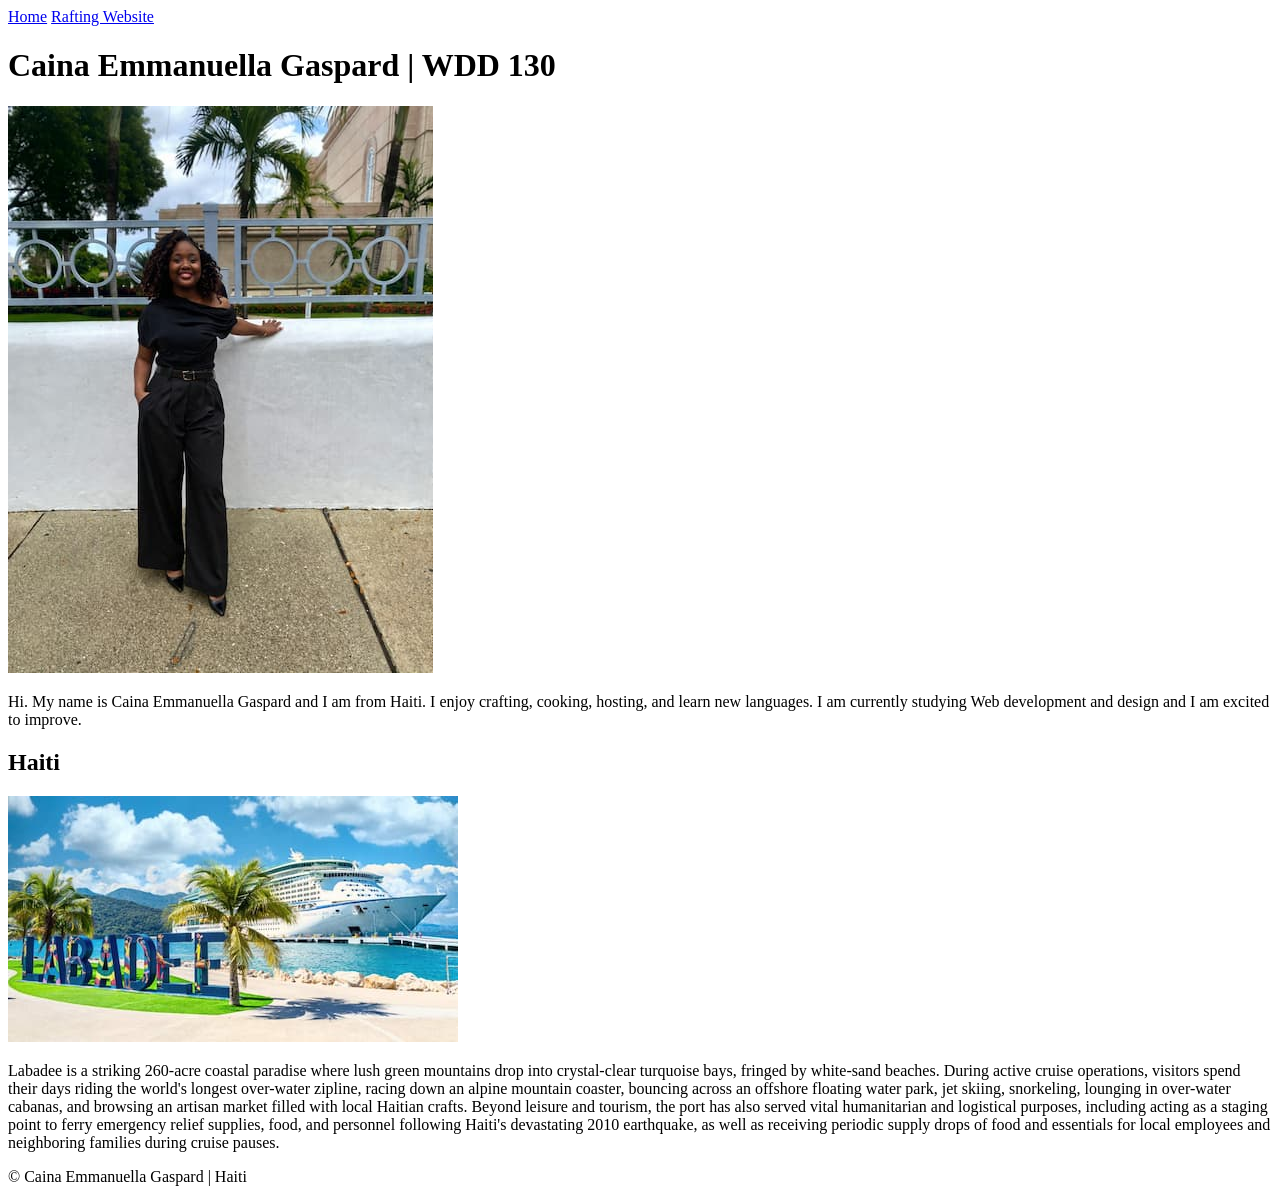
<file: index.html>
<!DOCTYPE html>
<html lang="en-US">

<head>
    <meta charset="utf-8">
    <meta name="viewport" content="width=device-width, initial-scale=1.0">
    <title>Caina Emmanuella Gaspard | WDD 130</title>
    <meta name="description" content="Caina Emmanuella Gaspard's WDD 130 course homepage.">
    <meta name="author" content="Caina Emmanuella Gaspard ">
</head>

<body>

    <header>
        <nav>
            <a href="#">Home</a>
            <a href="wwr/">Rafting Website</a>
        </nav>
    </header>

    <main>
        <h1>Caina Emmanuella Gaspard | WDD 130</h1>

        <img src="images/caina-small.jpg" alt="Caina Emmanuella Gaspard" width="425" height="567">

        <p>

            Hi. My name is Caina Emmanuella Gaspard and I am from Haiti. I
            enjoy crafting, cooking, hosting, and learn new languages. I am currently
            studying
            Web
            development and design and I am excited to improve.

        </p>

    </main>

    <aside>
        <h2>Haiti</h2>

        <img src="images/labadee.jpg" alt="Citadelle Laferrière historic fortress in Haiti"
          width="450" height="246">

        <p>
            Labadee is a striking 260-acre coastal paradise where lush green mountains drop into
            crystal-clear
            turquoise bays, fringed by white-sand beaches. During active cruise operations, visitors
            spend their
            days riding the world's longest over-water zipline, racing down an alpine mountain
            coaster, bouncing
            across an offshore floating water park, jet skiing, snorkeling, lounging in over-water
            cabanas, and
            browsing an artisan market filled with local Haitian crafts.
            Beyond leisure and tourism, the port has also served vital
            humanitarian and
            logistical purposes, including acting as a staging point to ferry emergency relief
            supplies, food,
            and personnel following Haiti's devastating 2010 earthquake, as well as receiving
            periodic supply
            drops of food and essentials for local employees and neighboring families during cruise
            pauses.
        </p>

    </aside>

    <footer>
        <p>© Caina Emmanuella Gaspard | Haiti</p>
    </footer>

</body>

</html>
</file>
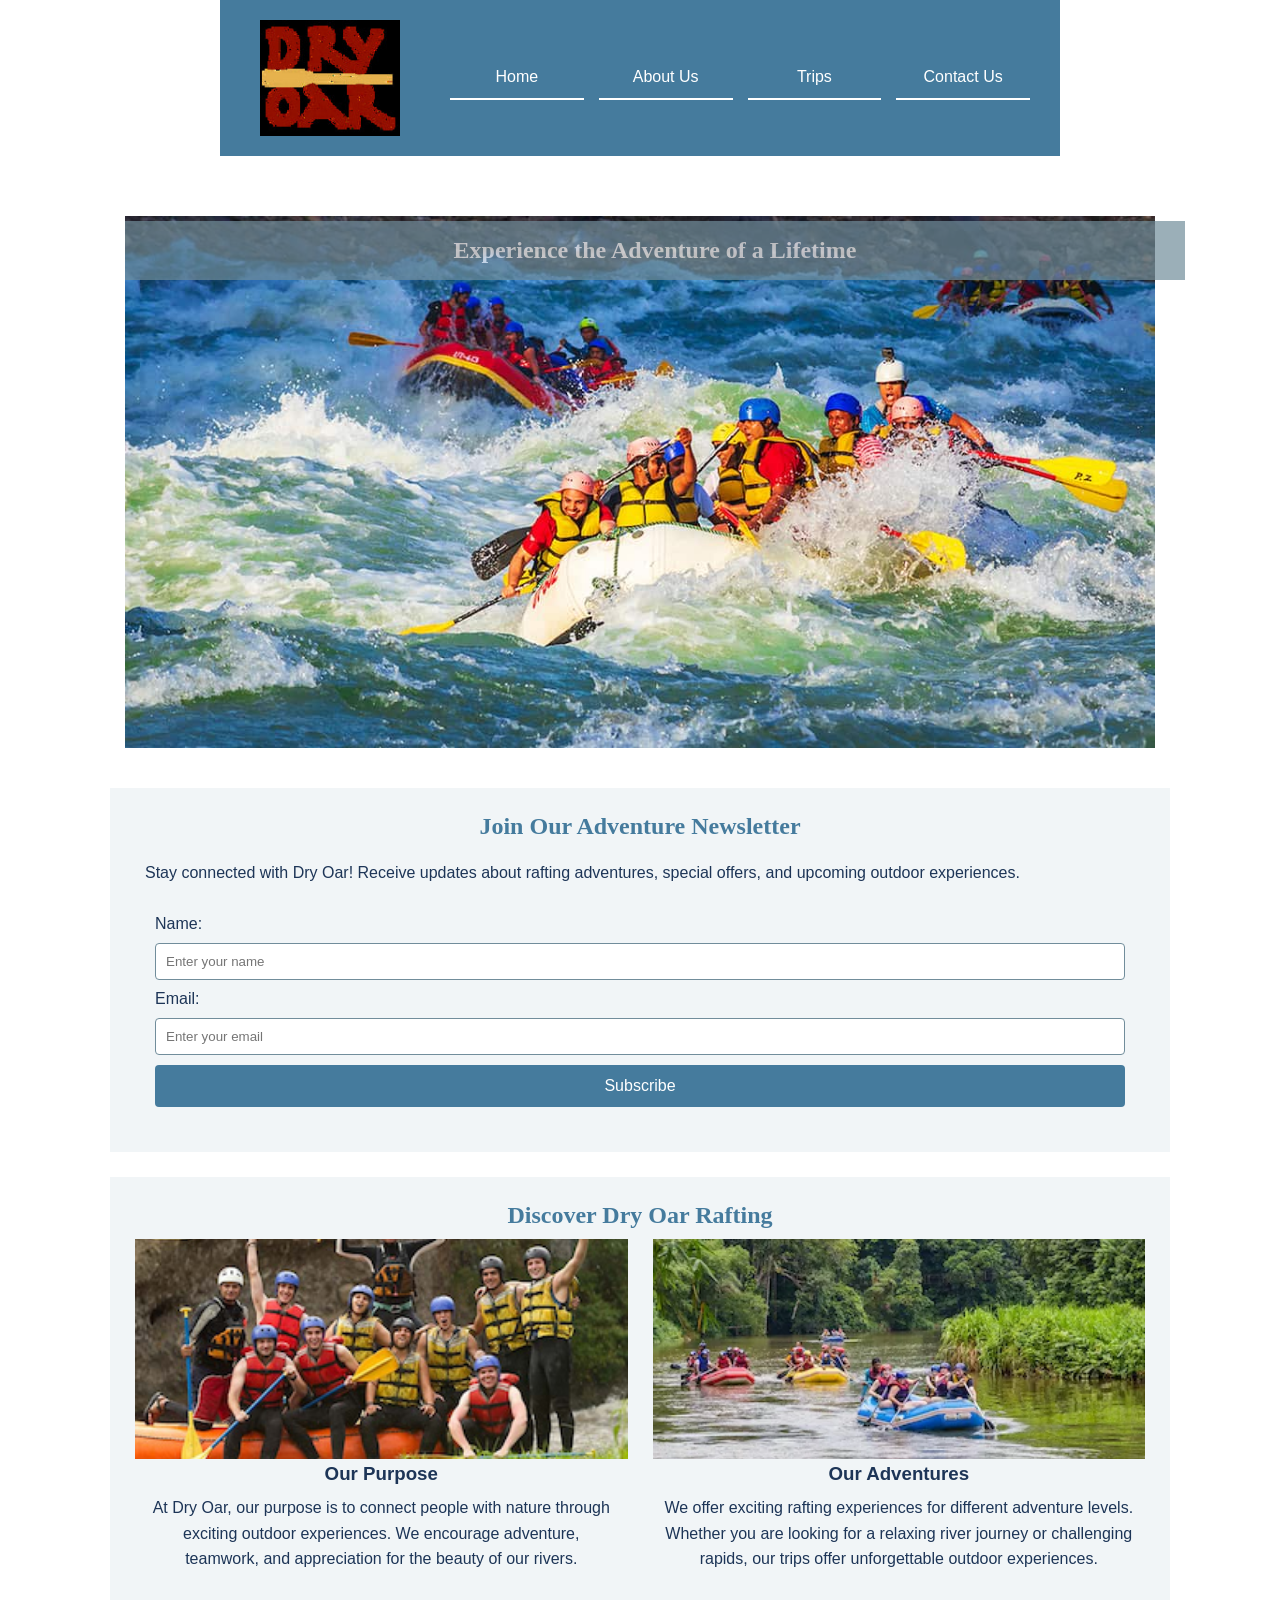
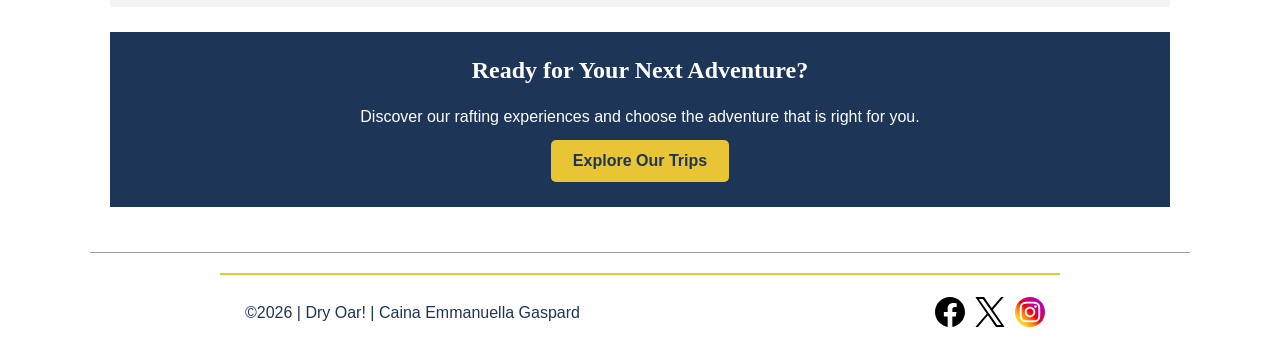
<file: wwr/index.html>
<!DOCTYPE html>
<html lang="en">

<head>
    <meta charset="UTF-8">
    <meta name="viewport" content="width=device-width, initial-scale=1.0">

    <meta name="description"
      content="Discover exciting white water rafting adventures with Dry Oar. Explore our river experiences and plan your next outdoor adventure.">

    <meta name="author" content="Caina Emmanuella Gaspard">

    <title>Home | Dry Oar Rafting</title>

    <link rel="stylesheet" href="styles/rafting.css">
</head>

<body>

    <header>
        <img class="logo" src="images/dry_oar_logo.jpg" alt="Dry Oar Rafting Company Logo">

        <nav class="primary-nav">
            <ul>
                <li><a href="index.html">Home</a></li>
                <li><a href="about.html">About Us</a></li>
                <li><a href="trips.html">Trips</a></li>
                <li><a href="contact.html">Contact Us</a></li>
            </ul>
        </nav>
    </header>

    <main class="home-main">

        <!-- HERO SECTION -->
        <section class="hero">
            <img src="images/hero_image.jpg" alt="White water rafting adventure on a river">

            <h1>Experience the Adventure of a Lifetime</h1>
        </section>

        <!-- NEWSLETTER SIGNUP -->
        <section class="newsletter-section">
            <h2>Join Our Adventure Newsletter</h2>

            <p>
                Stay connected with Dry Oar! Receive updates about
                rafting adventures, special offers, and upcoming
                outdoor experiences.
            </p>

            <form class="contact-form" action="#" method="post">

                <label for="newsletter-name">Name:</label>
                <input type="text" id="newsletter-name" name="name" placeholder="Enter your name"
                  required>

                <label for="newsletter-email">Email:</label>
                <input type="email" id="newsletter-email" name="email"
                  placeholder="Enter your email" required>

                <button type="submit">Subscribe</button>

            </form>
        </section>

        <!-- COMPANY PURPOSE AND OFFERINGS -->
        <section class="home-content">

            <h2>Discover Dry Oar Rafting</h2>

            <div class="home-grid">

                <article>
                    <img src="images/happy_rafting.jpg"
                      alt="People enjoying a white water rafting adventure">

                    <h3>Our Purpose</h3>

                    <p>
                        At Dry Oar, our purpose is to connect people
                        with nature through exciting outdoor
                        experiences. We encourage adventure,
                        teamwork, and appreciation for the beauty
                        of our rivers.
                    </p>
                </article>

                <article>
                    <img src="images/adventures.webp"
                      alt="An exciting white water rafting experience">

                    <h3>Our Adventures</h3>

                    <p>
                        We offer exciting rafting experiences for
                        different adventure levels. Whether you are
                        looking for a relaxing river journey or
                        challenging rapids, our trips offer
                        unforgettable outdoor experiences.
                    </p>
                </article>

            </div>

        </section>

        <!-- TRIPS CALL TO ACTION -->
        <section class="home-cta">

            <h2>Ready for Your Next Adventure?</h2>

            <p>
                Discover our rafting experiences and choose
                the adventure that is right for you.
            </p>

            <a href="trips.html">Explore Our Trips</a>

        </section>

    </main>

    <footer>
        <p>©2026 | Dry Oar! | Caina Emmanuella Gaspard</p>

        <nav class="socialmedia">

            <a href="https://facebook.com" target="_blank" rel="noopener">
                <img src="images/facebook.svg" alt="Facebook Icon">
            </a>

            <a href="https://x.com" target="_blank" rel="noopener">
                <img src="images/x-social-media-icon.svg" alt="X social media icon">
            </a>

            <a href="https://instagram.com" target="_blank" rel="noopener">
                <img src="images/instagram.svg" alt="Instagram Icon">
            </a>

        </nav>
    </footer>

</body>

</html>
</file>
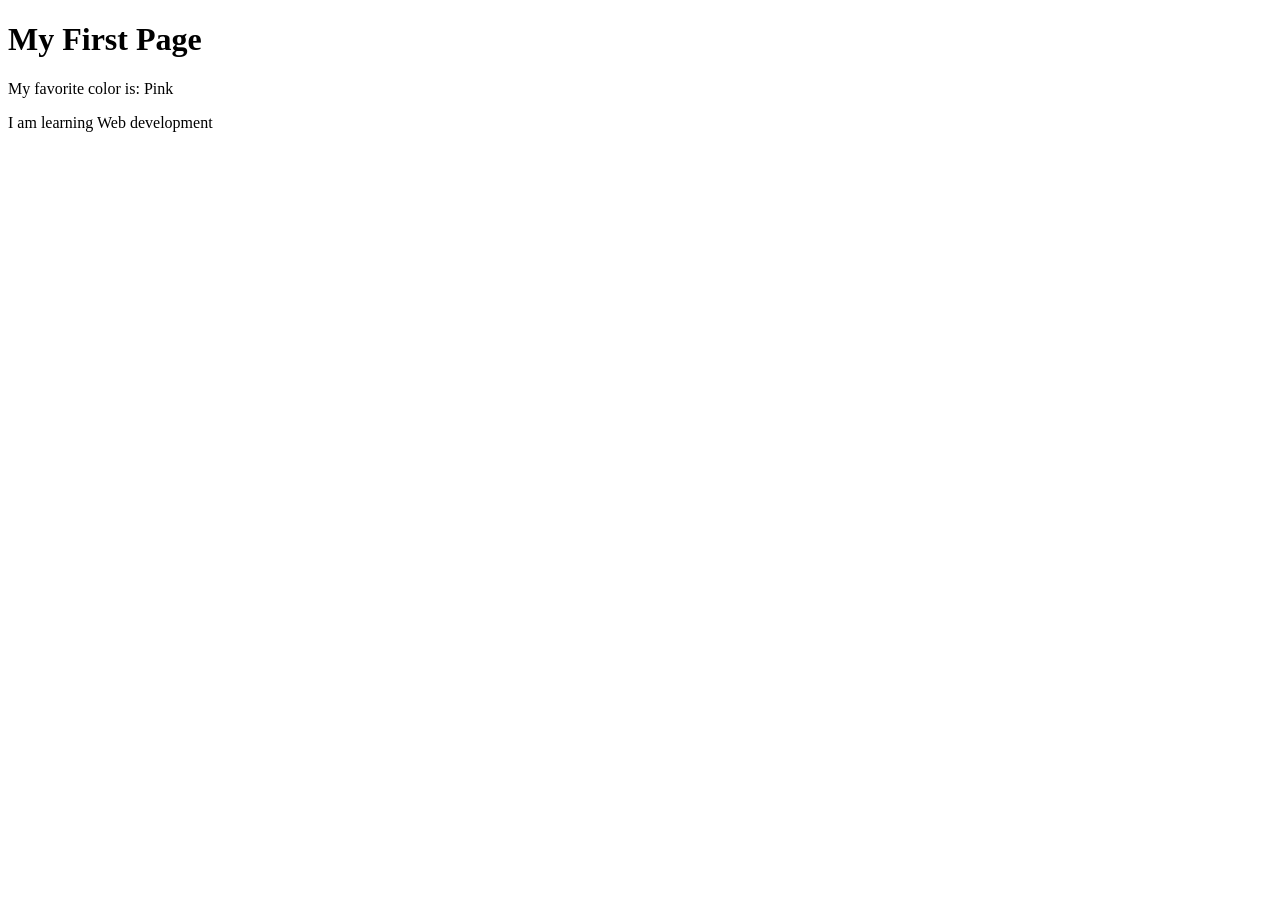
<file: week01/first-page.html>
<!DOCTYPE html>
<html lang="en">

<head>
    <meta charset="UTF-8">
    <meta name="viewport" content="width=device-width, initial-scale=1.0">
    <title>My First Page</title>
</head>

<body>
    <h1>My First Page</h1>
    <p>My favorite color is: Pink</p>
    <p>I am learning Web development</p>
</body>

</html>
</file>
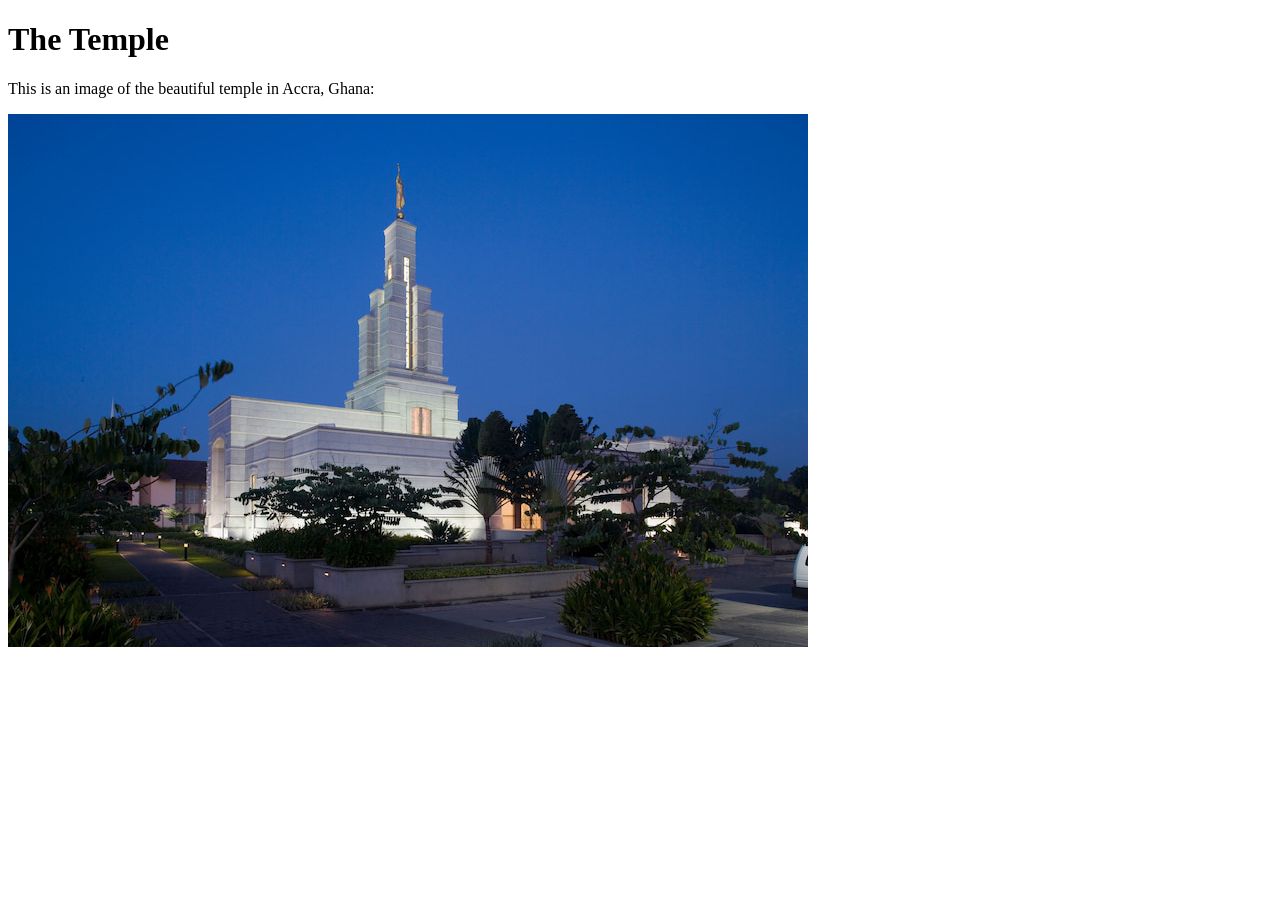
<file: week01/images-solution.html>
<!DOCTYPE html>
<html lang="en">
<head>
    <meta charset="UTF-8">
    <meta name="viewport" content="width=device-width, initial-scale=1.0">
    <title>Temple Image</title>
</head>
<body>
    <h1>The Temple</h1>
    <p>This is an image of the beautiful temple in Accra, Ghana:</p>
    <img src="images/temple-small.jpg" alt="The Accra Ghana Temple">
    
</body>
</html>
</file>
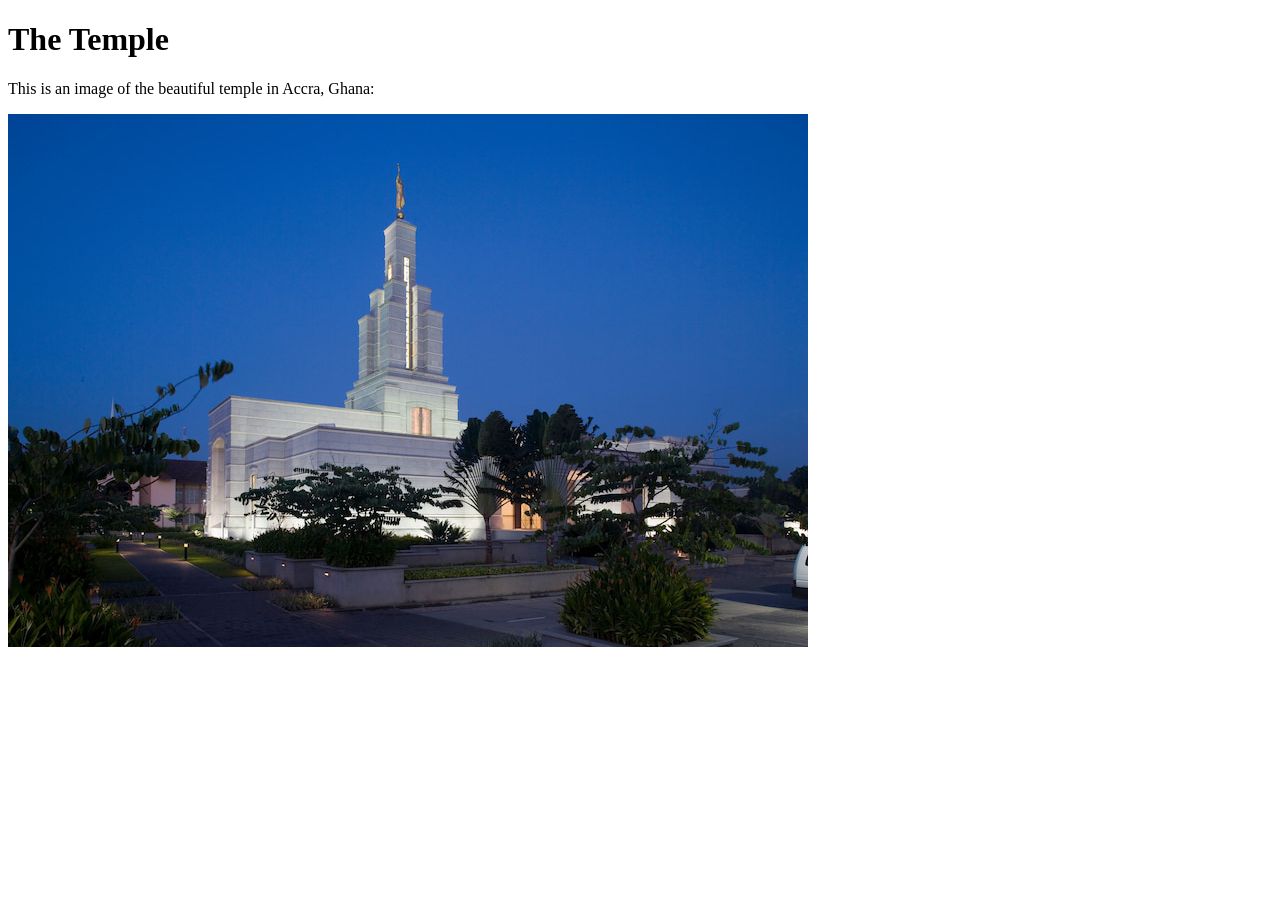
<file: week01/images.html>
<!DOCTYPE html>
<html lang="en">

<head>
    <meta charset="UTF-8">
    <meta name="viewport" content="width=device-width, initial-scale=1.0">
    <title>Temple Image</title>
</head>

<body>
    <h1>The Temple</h1>
    <p>This is an image of the beautiful temple in Accra, Ghana:</p>
    <img src="images/temple-small.jpg" alt="The Accra Ghana temple at night">

</body>

</html>
</file>
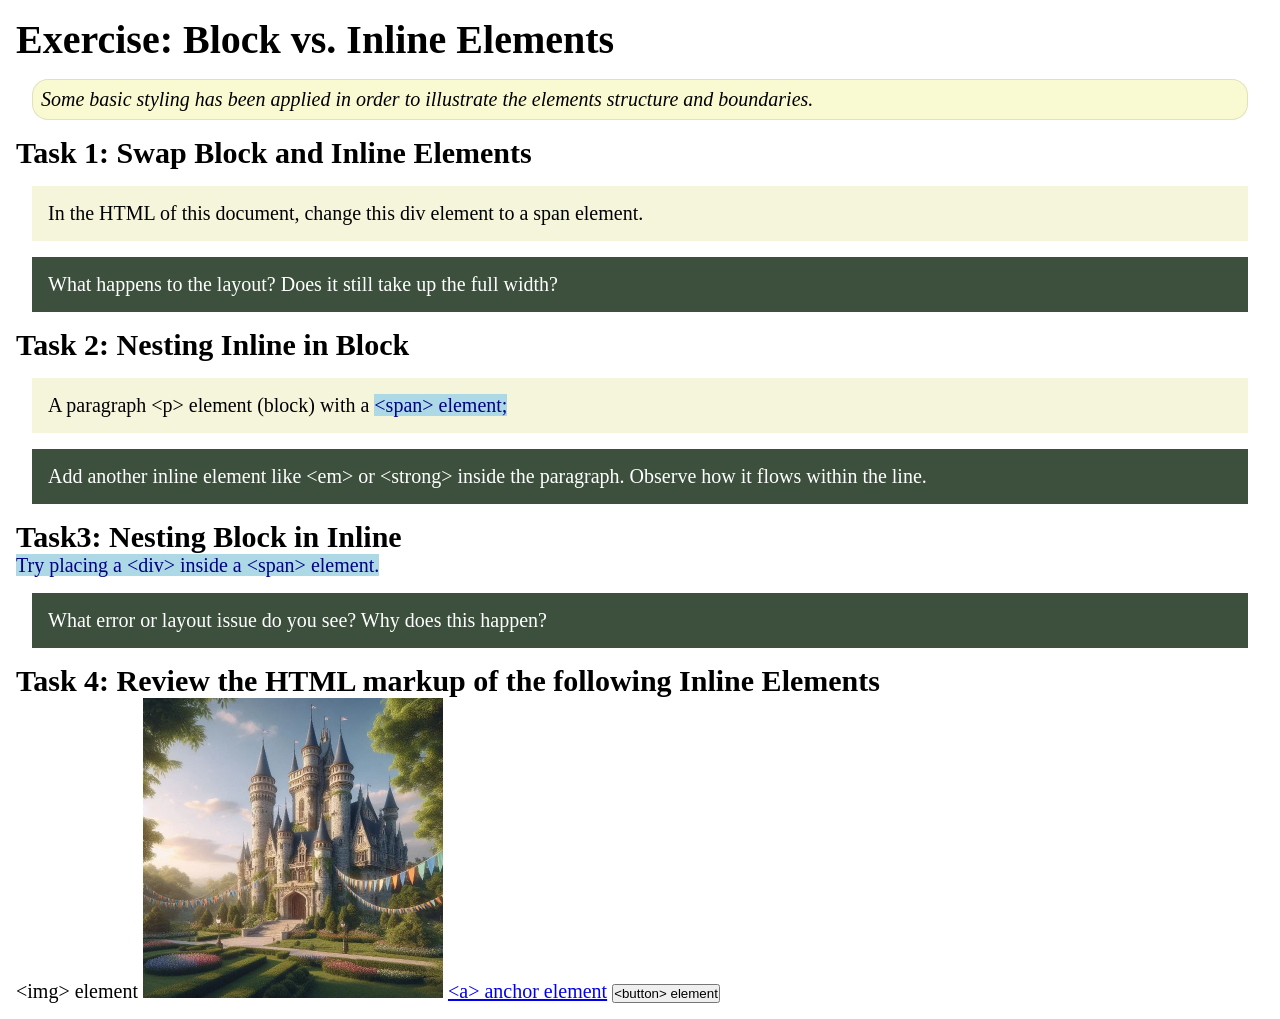
<file: week02/block-vs-inline.html>
<!DOCTYPE html>
<html lang="en">

<head>
    <meta charset="UTF-8">
    <meta name="viewport" content="width=device-width, initial-scale=1.0">
    <title>Exercise: Block vs. Inline Elements</title>
    <link rel="stylesheet" href="styles/block-vs-inline.css">
</head>

<body>
    <main>
        <h1>Exercise: Block vs. Inline Elements</h1>
        <p class="note">Some basic styling has been applied in order to illustrate the elements structure and
            boundaries.</p>

        <h2>Task 1: Swap Block and Inline Elements</h2>
        <div>In the HTML of this document, change this div element to a span element.</div>

        <p class="question">What happens to the layout? Does it still take up the full width?</p>

        <h2>Task 2: Nesting Inline in Block</h2>
        <p>A paragraph &lt;p&gt; element (block) with a <span>&lt;span&gt; element;</span></p>
        <p class="question">Add another inline element like &lt;em&gt; or &lt;strong&gt; inside the paragraph. Observe
            how it flows within the line.</p>

        <h2>Task3: Nesting Block in Inline</h2>
        <span>Try placing a &lt;div&gt; inside a &lt;span&gt; element.</span>
            <p class="question">What error or layout issue do you see? Why does this happen?</p>


            <h2>Task 4: Review the HTML markup of the following Inline Elements</h2>
        &lt;img&gt; element
        <img src="images/castle.webp" alt="placeholder image (images are inline)" width="300" height="300">
        <a href="https://churchofjesuschrist.org">&lt;a&gt; anchor element</a>
        <button type="button">&lt;button&gt; element</button>
    </main>
</body>

</html>
</file>
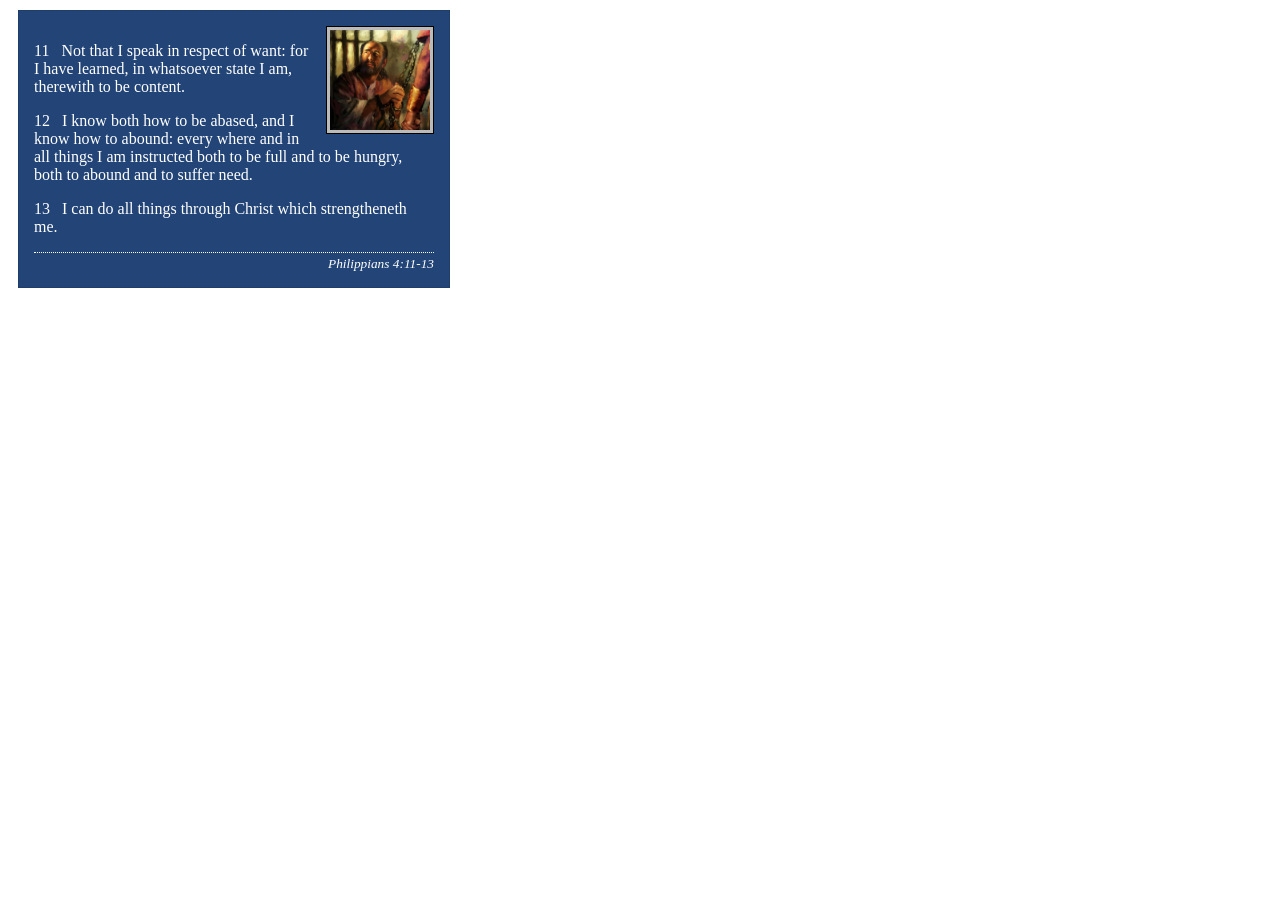
<file: week02/box-model-solution.html>
<!DOCTYPE html>
<html lang="en">
<head>
    <meta charset="UTF-8">
    <meta name="viewport" content="width=device-width, initial-scale=1.0">
    <title>Box Model Activity</title>
    <link rel="stylesheet" href="styles/box-model-solution.css">
</head>
<body>
    <main>
        <div class="callout">
            <img src="images/apostle-paul-imprisoned.webp" alt="Paul the Apostle - Imprisoned in Rome" width="200" height="200">
            <blockquote>
                <p>11 &nbsp; Not that I speak in respect of want: for I have learned, in whatsoever state I am, therewith to be content.</p>
                <p>12 &nbsp; I know both how to be abased, and I know how to abound: every where and in all things I am instructed both to be full and to be hungry, both to abound and to suffer need.</p>
                <p>13 &nbsp; I can do all things through Christ which strengtheneth me.</p>
            </blockquote>
            <cite>Philippians 4:11-13</cite>
        </div>
    </main>
</body>
</html>
</file>
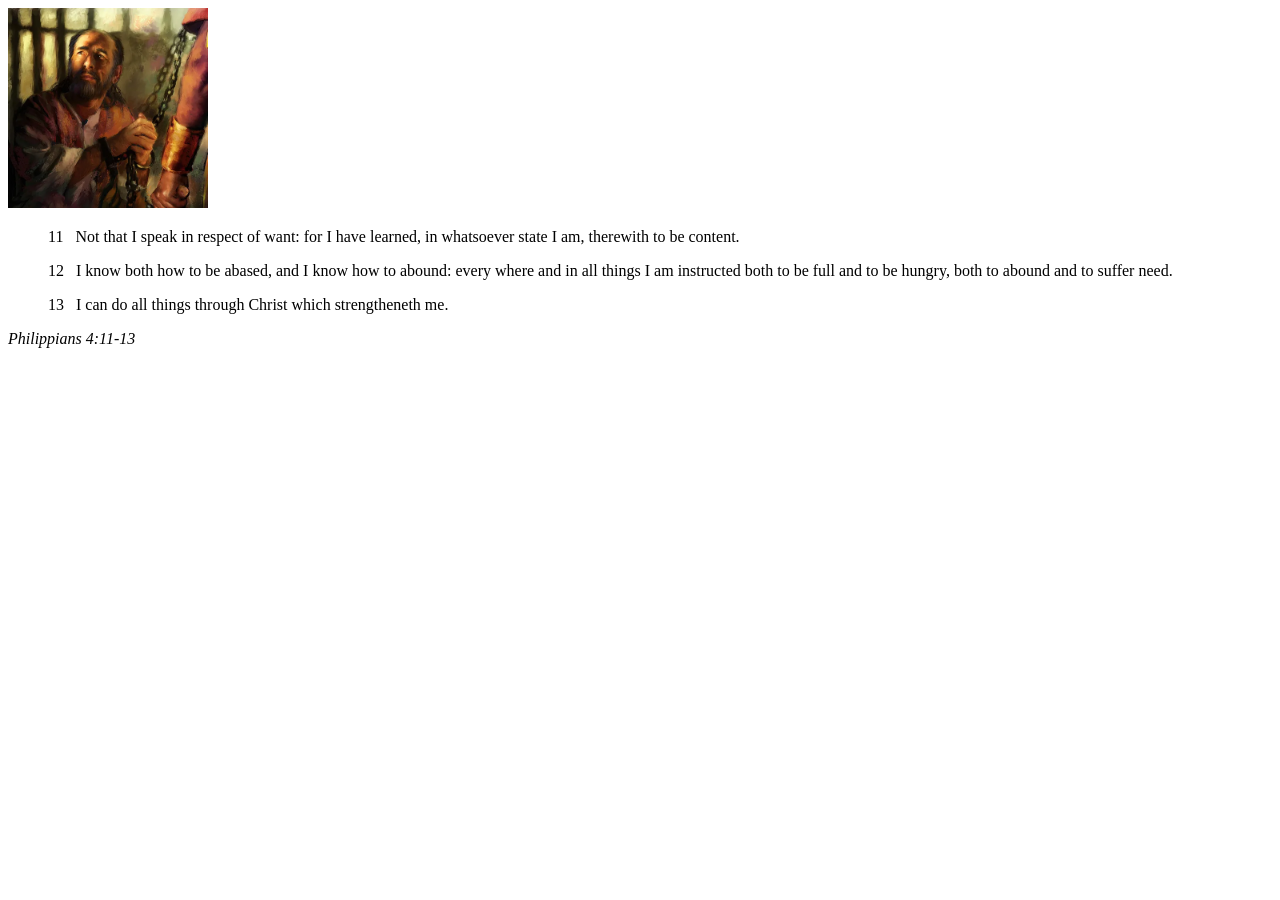
<file: week02/box-model.html>
<!DOCTYPE html>
<html lang="en">
<head>
    <meta charset="UTF-8">
    <meta name="viewport" content="width=device-width, initial-scale=1.0">
    <title>Box Model Activity</title>
</head>
<body>
    <main>
        <div class="callout">
            <img src="images/apostle-paul-imprisoned.webp" alt="Paul the Apostle - Imprisoned in Rome" width="200" height="200">
            <blockquote>
                <p>11 &nbsp; Not that I speak in respect of want: for I have learned, in whatsoever state I am, therewith to be content.</p>
                <p>12 &nbsp; I know both how to be abased, and I know how to abound: every where and in all things I am instructed both to be full and to be hungry, both to abound and to suffer need.</p>
                <p>13 &nbsp; I can do all things through Christ which strengtheneth me.</p>
            </blockquote>
            <cite>Philippians 4:11-13</cite>
        </div>
    </main>
</body>
</html>
</file>
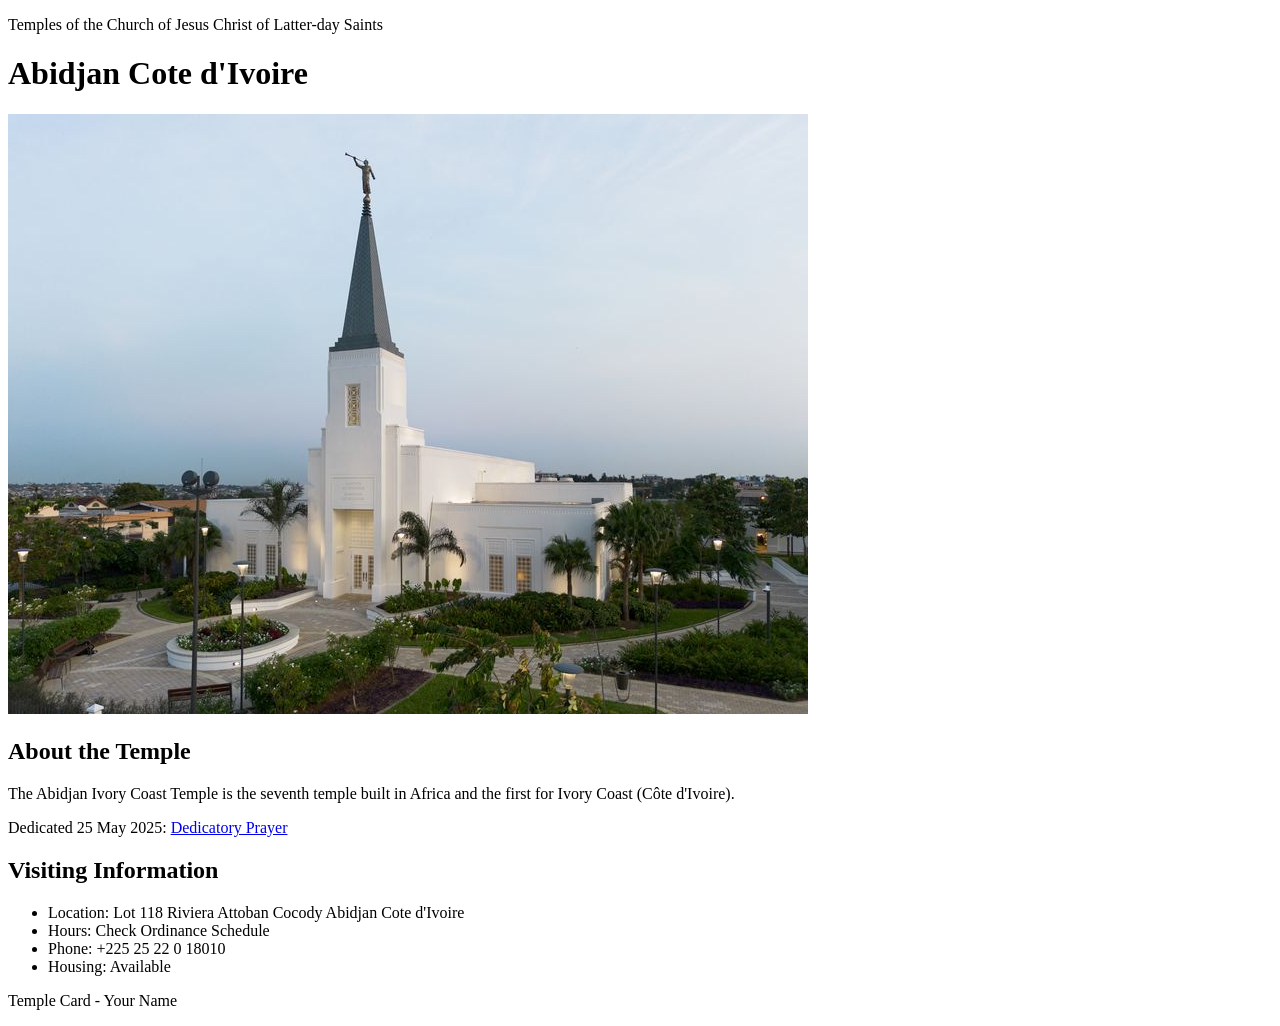
<file: week02/temple.html>
<!DOCTYPE html>
<html lang="en">

<head>
    <meta charset="UTF-8">
    <meta name="viewport" content="width=device-width, initial-scale=1.0">
    <title>Temple Card - Abidjan Cote d'Ivoire</title>
</head>

<body>
    <header>
        <p>Temples of the Church of Jesus Christ of Latter-day Saints</p>
    </header>
    <main>
        <h1>Abidjan Cote d'Ivoire</h1>
        <picture>
            <img src="images/abidjan-ivory-coast.jpeg" alt="Abidjan Cote d'Ivoire Temple">
        </picture>
        <section>
            <h2>About the Temple</h2>
            <p>The Abidjan Ivory Coast Temple is the seventh temple built in Africa and the first for Ivory Coast (Côte
                d'Ivoire).</p>
            <p>Dedicated 25 May 2025: <a
                    href="https://www.churchofjesuschrist.org/temples/dedicatory-prayer/abidjan-ivory-coast-temple/2025-05-25?lang=eng"
                    target="_blank" rel="noopener noreferrer">Dedicatory Prayer</a></p>
        </section>
        <section>
            <h2>Visiting Information</h2>
            <ul>
                <li>Location: Lot 118 Riviera Attoban Cocody Abidjan Cote d'Ivoire</li>
                <li>Hours: Check Ordinance Schedule</li>
                <li>Phone: +225 25 22 0 18010</li>
                <li>Housing: Available</li>
            </ul>
        </section>
    </main>
    <footer>
        <p>Temple Card - Your Name</p>
    </footer>
</body>

</html>
</file>
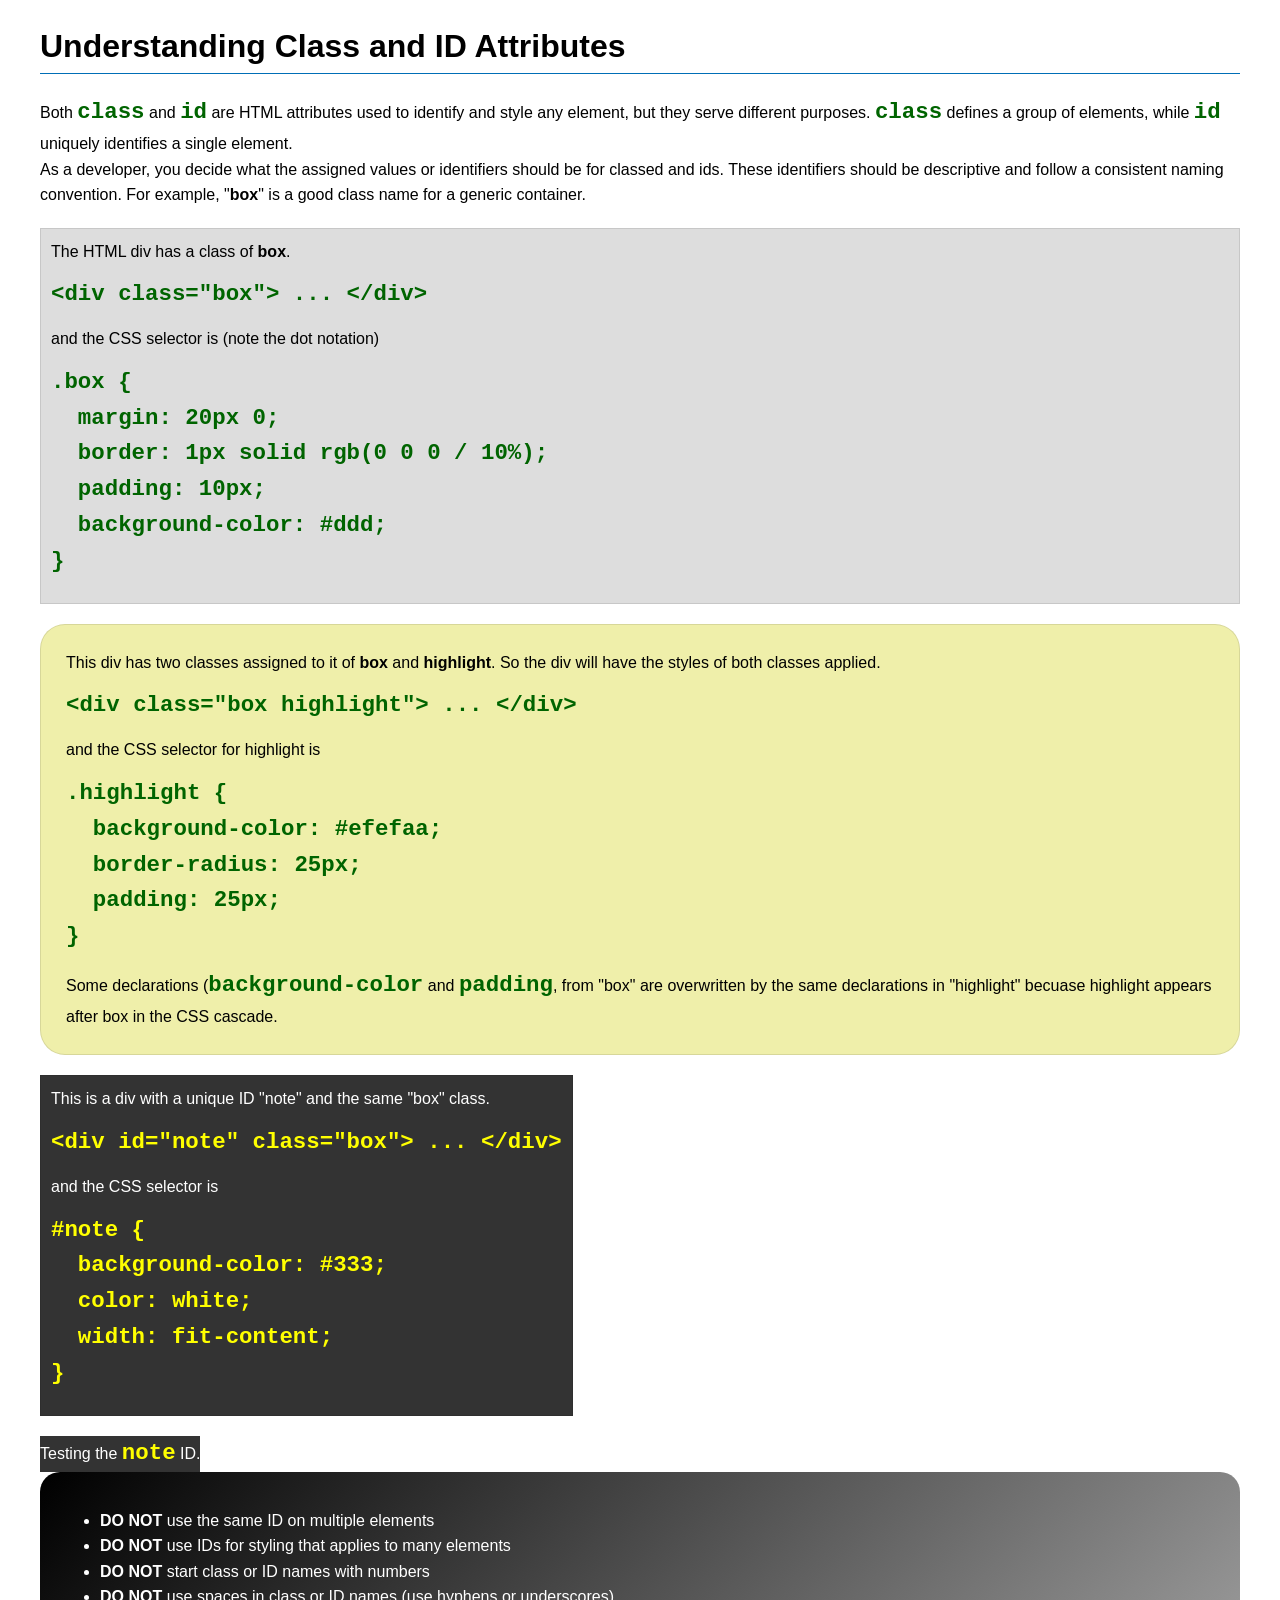
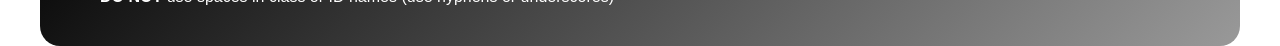
<file: week03/class-and-id.html>
<!DOCTYPE html>
<html lang="en">

<head>
    <meta charset="UTF-8">
    <meta name="viewport" content="width=device-width, initial-scale=1.0">
    <title>Class vs ID Attributes</title>
    <link rel="stylesheet" href="styles/class-and-id.css">
</head>

<body>
    <h1>Understanding Class and ID Attributes</h1>
    <p>Both <code>class</code> and <code>id</code> are HTML attributes used to identify and style any element, but they
        serve different purposes. <code>class</code> defines a group of elements, while <code>id</code> uniquely
        identifies a single element.</p>
    <p>As a developer, you decide what the assigned values or identifiers should be for classed and ids. These
        identifiers should be
        descriptive and follow a consistent naming convention. For example, "<strong>box</strong>" is a good class name
        for a generic container.</p>
    <div class="box">
        <p>The HTML div has a class of <strong>box</strong>.</p>
        <pre><code class="html">&lt;div class="box"&gt; ... &lt;/div&gt;</code></pre>
        and the CSS selector is (note the dot notation)
        <pre><code class="css">.box {
  margin: 20px 0;
  border: 1px solid rgb(0 0 0 / 10%);
  padding: 10px;
  background-color: #ddd; 
}</code></pre>
    </div>

    <div class="box highlight">
        <p>This div has two classes assigned to it of <strong>box</strong> and <strong>highlight</strong>. So the div
            will have the styles of both classes applied.</p>
        <pre><code class="html">&lt;div class="box highlight"&gt; ... &lt;/div&gt;</code></pre>
        and the CSS selector for highlight is
        <pre><code class="css">.highlight {
  background-color: #efefaa;
  border-radius: 25px;
  padding: 25px;
}</code></pre>
<p>Some declarations (<code>background-color</code> and <code>padding</code>, from "box" are overwritten by the same declarations in "highlight" becuase highlight appears after box in the CSS cascade.</p>
    </div>

    <div id="note" class="box">
        <p>This is a div with a unique ID "note" and the same "box" class.</p>
        <pre><code class="html">&lt;div id="note" class="box"&gt; ... &lt;/div&gt;</code></pre>
        and the CSS selector is
        <pre><code class="css">#note {
  background-color: #333;
  color: white;
  width: fit-content;
}</code></pre>
    </div>

    <div id="note">
        <p>Testing the <code>note</code> ID.</p>
    </div>

    <section id="best-practice">
        <ul>
            <li><strong>DO NOT</strong> use the same ID on multiple elements</li>
            <li><strong>DO NOT</strong> use IDs for styling that applies to many elements</li>
            <li><strong>DO NOT</strong> start class or ID names with numbers</li>
            <li><strong>DO NOT</strong> use spaces in class or ID names (use hyphens or underscores)</li>
        </ul>
    </section>




</body>

</html>
</file>
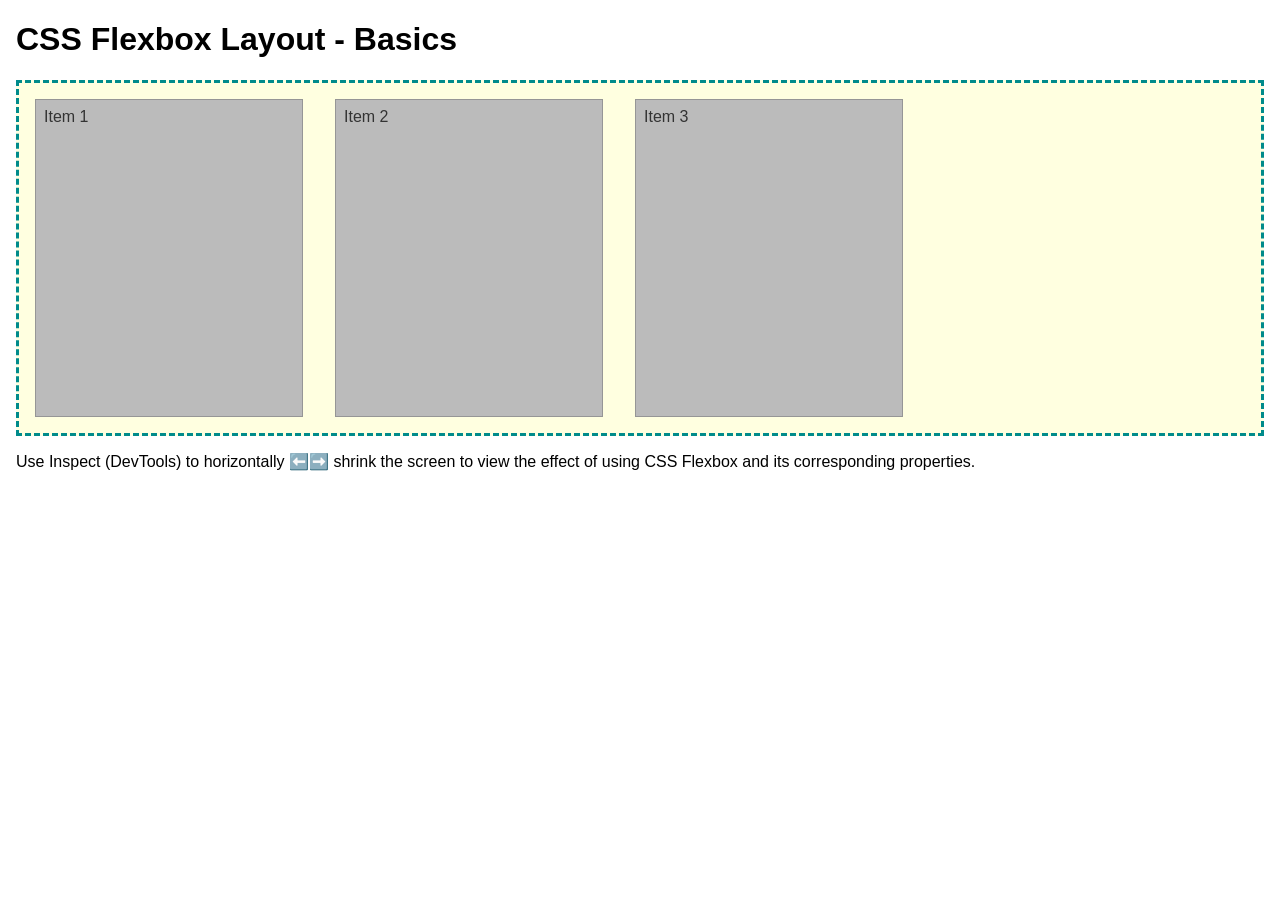
<file: week04/flexbox-layout.html>
<!DOCTYPE html>
<html lang="en">
<head>
    <meta charset="UTF-8">
    <meta name="viewport" content="width=device-width, initial-scale=1.0">
    <title>CSS Flexbox Layout - Basics</title>
    <link rel="stylesheet" href="styles/flexbox.css">
</head>
<body>
    <main>
        <h1>CSS Flexbox Layout - Basics</h1>
        <div class="flex-container">
            <div class="flex-item item1">Item 1</div>
            <div class="flex-item item2">Item 2</div>
            <div class="flex-item item3">Item 3</div>
        </div>
        <p>Use Inspect (DevTools) to horizontally ⬅️➡️ shrink the screen to view the effect of using CSS Flexbox and its corresponding properties.</p>
    </main>
</body>
</html>
</file>
<file: wwr/styles/rafting.css>
:root {
    --primary-color: #1D3557;
    --secondary-color: #457B9D;
    --accent1-color: #718D9B;
    --accent2-color: #E9C435;

    --heading-font: Georgia, serif;
    --body-font: Arial, sans-serif;
}

/* GENERAL PAGE STYLING */

* {
    margin: 0;
    padding: 0;
    box-sizing: border-box;
}

body {
    font-family: var(--body-font);
    color: var(--primary-color);
}

header,
main,
footer {
    width: 840px;
    max-width: 100%;
    margin: 0 auto;
}

p {
    padding: 10px;
    line-height: 1.6;
    color: var(--primary-color);
}

h1,
h2 {
    font-family: var(--heading-font);
    color: var(--primary-color);
}

h2 {
    margin-bottom: 10px;
}

section {
    margin: 25px 0;
    padding: 15px;
}

/* HEADER AND NAVIGATION */

header {
    display: grid;
    grid-template-columns: 180px 1fr;
    align-items: center;
    gap: 20px;
    padding: 20px;
    background-color: var(--secondary-color);
}

.logo {
    width: 140px;
    height: auto;
    justify-self: center;
}

nav {
    margin: 15px 0;
    padding: 10px;
}

nav ul {
    display: flex;
    justify-content: space-around;
    list-style: none;
}

nav a {
    text-decoration: none;
}

.primary-nav {
    margin: 0;
    padding: 10px;
}

.primary-nav ul {
    display: flex;
    justify-content: space-around;
    align-items: center;
    gap: 15px;
    list-style: none;
}

.primary-nav li {
    flex: 1;
    text-align: center;
}

.primary-nav a {
    display: block;
    padding: 12px 15px;
    color: white;
    border-bottom: 2px solid currentColor;
}

/* ABOUT PAGE: HERO */

.hero {
    position: relative;
}

.hero > img {
    display: block;
    width: 100%;
    height: auto;
}

.hero h1 {
    position: absolute;
    top: 20px;
    width: 100%;
    padding: 16px;
    text-align: center;
    background-color: var(--accent1-color);
    color: white;
    opacity: 0.7;
}

.hero article {
    position: absolute;
    bottom: 20px;
    left: 20px;
    right: 20px;
    padding: 15px;
    color: var(--primary-color);
    background-color: rgba(255, 255, 255, 0.85);
}

.hero article img {
    float: right;
    width: 125px;
    height: auto;
    margin-left: 15px;
}

.hero article h2 {
    margin-bottom: 10px;
}

/* ABOUT PAGE: HISTORY */

.history-section {
    padding: 20px;
}

.history-section h2 {
    text-align: center;
}

.history-content {
    display: grid;
    grid-template-columns: 1fr 1fr 1fr;
    gap: 20px;
    align-items: center;
}

.history-content img {
    width: 100%;
    height: auto;
}

/* ABOUT PAGE: ADVENTURES */

.content-section h2,
.adventure-section h2 {
    padding: 12px 16px;
    margin-bottom: 15px;
    background-color: var(--accent1-color);
    color: white;
    text-align: center;
}

.adventure-section h2 {
    padding: 12px;
    margin-bottom: 20px;
}

.adventure-gallery {
    display: grid;
    grid-template-columns: repeat(5, 1fr);
    gap: 12px;
}

.adventure-gallery figure {
    margin: 0;
    text-align: center;
}

.adventure-gallery img {
    display: block;
    width: 100%;
    height: 200px;
    object-fit: cover;
}

.adventure-gallery figcaption {
    padding: 10px 5px;
    color: var(--secondary-color);
    font-weight: bold;
    border-bottom: 2px solid var(--accent2-color);
}

/* FOOTER AND SOCIAL MEDIA */

main {
    border-bottom: 1px solid #999;
    padding-bottom: 20px;
}

footer {
    display: grid;
    grid-template-columns: 1fr auto;
    align-items: center;
    margin-top: 20px;
    padding: 15px;
    text-align: left;
    border-top: 2px solid var(--accent2-color);
}

footer p {
    margin: 0;
}

.socialmedia {
    display: flex;
    justify-content: flex-end;
    align-items: center;
    gap: 10px;
    margin: 0;
    padding: 0;
}

.socialmedia a {
    display: flex;
    align-items: center;
}

.socialmedia img {
    width: 30px;
    height: 30px;
}

/* =====================================
   W05 CONTACT PAGE
===================================== */

.contact-main {
    width: 840px;
    max-width: 100%;
    margin: 0 auto;
    padding: 25px;
}

.contact-main > h1 {
    margin-bottom: 25px;
    color: var(--primary-color);
    text-align: center;
}

/* COMPANY INFORMATION */

.company-info {
    margin-bottom: 30px;
    padding: 20px;
    background-color: #f1f5f7;
    text-align: center;
}

.company-info h2 {
    color: var(--secondary-color);
}

.company-info address {
    color: var(--primary-color);
    font-style: normal;
    line-height: 1.8;
}

/* MAP AND CONTACT FORM */

.contact-section {
    display: grid;
    grid-template-columns: 1fr 1fr;
    gap: 25px;
    align-items: start;
    margin-bottom: 40px;
}

.map-container {
    width: 100%;
}

.map-container iframe {
    display: block;
    width: 100%;
    max-width: 100%;
    border: 2px solid var(--accent1-color);
}

.contact-form {
    display: flex;
    flex-direction: column;
    gap: 10px;
    padding: 20px;
    background-color: #f1f5f7;
}

.contact-form h2 {
    color: var(--secondary-color);
    text-align: center;
}

.contact-form input[type="text"],
.contact-form input[type="email"],
.contact-form textarea {
    width: 100%;
    padding: 10px;
    border: 1px solid var(--accent1-color);
    border-radius: 4px;
    font-family: var(--body-font);
}

.contact-form fieldset {
    padding: 12px;
    border: 1px solid var(--accent1-color);
}

.contact-form fieldset label {
    display: block;
    margin: 8px 0;
}

.contact-form .newsletter {
    display: flex;
    align-items: center;
    gap: 8px;
}

.contact-form button {
    padding: 12px;
    background-color: var(--secondary-color);
    color: white;
    border: none;
    border-radius: 4px;
    font-size: 16px;
    cursor: pointer;
}

.contact-form button:hover {
    background-color: var(--primary-color);
}

/* EMPLOYEE PROFILES */

.employee-section {
    margin: 35px 0;
}

.employee-section h2 {
    margin-bottom: 25px;
    color: var(--secondary-color);
    text-align: center;
}

.employee-gallery {
    display: grid;
    grid-template-columns: repeat(3, 1fr);
    gap: 20px;
    text-align: center;
}

.employee-gallery figure {
    margin: 0;
}

.employee-gallery img {
    display: block;
    width: 100%;
    height: 220px;
    object-fit: cover;
    border: 2px solid var(--accent1-color);
}

.employee-gallery figcaption {
    padding: 10px;
    color: var(--primary-color);
    font-weight: bold;
}

/* =====================================
   W06 TRIPS PAGE
===================================== */

.trips-main {
    width: 100%;
    max-width: 1100px;
    margin: 0 auto;
    padding: 25px;
}

.trips-main > h1 {
    text-align: center;
    margin-bottom: 25px;
}

/* TRIPS CALL TO ACTION */

.trips-cta {
    background-color: var(--primary-color);
    color: white;
    text-align: center;
    padding: 25px;
    margin-bottom: 30px;
}

.trips-cta h2 {
    color: white;
}

.trips-cta p {
    color: white;
}

.trips-cta a {
    display: inline-block;
    padding: 12px 22px;
    background-color: var(--accent2-color);
    color: var(--primary-color);
    text-decoration: none;
    font-weight: bold;
    border-radius: 5px;
}

/* INDIVIDUAL TRIPS */

.trip {
    display: grid;
    grid-template-columns: 1fr 1fr;
    align-items: center;
    gap: 20px;
    margin: 25px 0;
    padding: 20px;
    background-color: #f1f5f7;
}

.trip h2 {
    grid-column: 1 / -1;
    color: var(--secondary-color);
}

.trip img {
    width: 100%;
    height: 250px;
    object-fit: cover;
}

.trip p {
    line-height: 1.7;
}

/* TRIP COMPARISON TABLE */

.trip-table {
    margin: 40px 0;
    overflow-x: auto;
}

.trip-table h2 {
    text-align: center;
    margin-bottom: 20px;
}

.trip-table table {
    width: 100%;
    border-collapse: collapse;
}

.trip-table th,
.trip-table td {
    padding: 12px;
    border: 1px solid #ccc;
    text-align: center;
}

.trip-table th {
    background-color: var(--primary-color);
    color: white;
}

.trip-table tbody tr:nth-child(even) {
    background-color: #f1f5f7;
}

/* W06 HOME PAGE */

.home-main {
    width: 100%;
    max-width: 1100px;
    padding: 20px;
}

.newsletter-section,
.home-content,
.home-cta {
    padding: 25px;
    margin: 25px 0;
    background-color: #f1f5f7;
}

.newsletter-section h2,
.home-content h2,
.home-cta h2 {
    text-align: center;
    color: var(--secondary-color);
}

.home-grid {
    display: grid;
    grid-template-columns: repeat(2, 1fr);
    gap: 25px;
}

.home-grid article {
    text-align: center;
}

.home-grid img {
    width: 100%;
    height: 220px;
    object-fit: cover;
}

.home-cta {
    background-color: var(--primary-color);
    text-align: center;
}

.home-cta h2,
.home-cta p {
    color: white;
}

.home-cta a {
    display: inline-block;
    padding: 12px 22px;
    background-color: var(--accent2-color);
    color: var(--primary-color);
    text-decoration: none;
    font-weight: bold;
    border-radius: 5px;
}

/* =====================================
   MOBILE RESPONSIVENESS
===================================== */

@media screen and (max-width: 600px) {

    header,
    main,
    footer {
        width: 100%;
    }

    /* HOME PAGE MOBILE */

    .home-grid {
        grid-template-columns: 1fr;
    }

    .home-main {
        padding: 10px;
    }

    header {
        grid-template-columns: 1fr;
        justify-items: center;
        gap: 5px;
        padding: 10px;
    }

    .logo {
        width: 85px;
    }

    .primary-nav {
        width: 100%;
        margin: 0;
        padding: 5px;
    }

    .primary-nav ul {
        display: grid;
        grid-template-columns: repeat(2, 1fr);
        gap: 5px;
    }

    .primary-nav li {
        text-align: center;
    }

    .primary-nav a {
        padding: 8px 3px;
        font-size: 14px;
    }

    .hero h1 {
        top: 10px;
        padding: 10px;
        font-size: 18px;
        opacity: 0.85;
    }

    .hero article {
        position: static;
        margin: 10px;
    }

    .hero article img {
        width: 100px;
    }

    .history-content {
        grid-template-columns: 1fr;
    }

    .history-content img {
        max-width: 100%;
    }

    .adventure-gallery {
        grid-template-columns: repeat(2, 1fr);
    }

    .contact-main {
        width: 100%;
        padding: 15px;
    }

    /* TRIPS PAGE MOBILE */

    .trips-main {
        padding: 15px;
    }

    .trip {
        grid-template-columns: 1fr;
        padding: 15px;
    }

    .trip h2 {
        grid-column: 1;
    }

    .trip img {
        height: auto;
        max-height: 280px;
    }

    .trip-table th,
    .trip-table td {
        padding: 8px 5px;
        font-size: 13px;
    }

    .contact-section {
        grid-template-columns: 1fr;
    }

    .employee-gallery {
        grid-template-columns: 1fr;
    }

    .employee-gallery img {
        height: 220px;
    }

    footer {
        grid-template-columns: 1fr;
        text-align: center;
    }

    .socialmedia {
        justify-content: center;
    }
}
</file>
<file: week02/styles/block-vs-inline.css>
* {
    margin: 0;
    padding: 0;
}

body {
    font-size: 20px;
    margin: 1rem;
}

p,
div {
    background-color: beige;
    margin: 1rem;
    padding: 1rem;
}

span {
    color: navy;
    background-color: lightblue;
}

code {
    margin: 0;
    padding: 0;
    color: green;
    font-size: 1.2rem;
}

.note {
    font-style: italic;
    background-color: lightgoldenrodyellow;
    border-radius: 1rem;
    border: 1px solid rgb(0 0 0 / 10%);
    margin: 1rem;
    padding: .5rem;
}

.question {
    background-color: #3d503d;
    color: #fff;
}
</file>
<file: week02/styles/box-model-solution.css>
.callout {
    max-width: 400px;
    margin: 10px;
    border: 1px solid rgba(0, 0, 0, .1);
    padding: 15px;
    background-color: #247;
    color: #fff;
}

.callout img {
    float: right;
    margin: 0 0 10px 15px;
    border: 1px solid #000;
    padding: 3px;
    background-color: #bbb;
    width: 100px;
    height: auto;

}

blockquote {
    margin: 0;
}

cite {
    display: block;
    border-top: 1px dotted #fff;
    padding-top: 3px;
    text-align: right;
    font-size: smaller;
}
</file>
<file: week03/styles/class-and-id.css>
body {
    font-family: Arial, sans-serif;
    line-height: 1.6;
    margin: 0;
    padding: 0 40px;
}

h1 {
    border-bottom: 1px solid rgb(0 110 182);
    padding-bottom: 0;
}



p {
    margin: 0;
}

code {
    color: darkgreen;
    font-weight: 700;
    font-size: 1.4rem;
}

/* Class examples - can be reused */

.box {
    margin: 20px 0;
    border: 1px solid rgb(0 0 0 / 10%);
    padding: 10px;
    background-color: #ddd; /* this is shorthand for #dddddd */
}

.highlight {
    background-color: #efefaa;
    border-radius: 25px;
    padding: 25px;
}

/* ID examples - should be unique */

#note {
    background-color: #333;
    color: white;
    width: fit-content;
}

#note code {
    color: yellow;
}

#best-practice {
    background: linear-gradient(135deg, #000 0%, #999 100%);
    color: white;
    border-radius: 20px;
    padding: 20px
}
</file>
<file: week04/styles/flexbox.css>
body {
    font-family: Helvetica, Arial, sans-serif;
    margin: 1rem;
}

.flex-container {
    border: 3px dashed darkcyan;
    background-color: lightyellow;
    display: flex;
    flex-wrap: wrap;
}

.flex-item {
    width: 250px;
    margin: 1rem;
    border: 1px solid rgb(0 0 0 / 20%);
    padding: 0.5rem;
    background-color: #bbb;
    color: #333;
}

.item1 {
    min-height: 100px;
}

.item2 {
    min-height: 200px;
}

.item3 {
    min-height: 300px;
}
</file>
